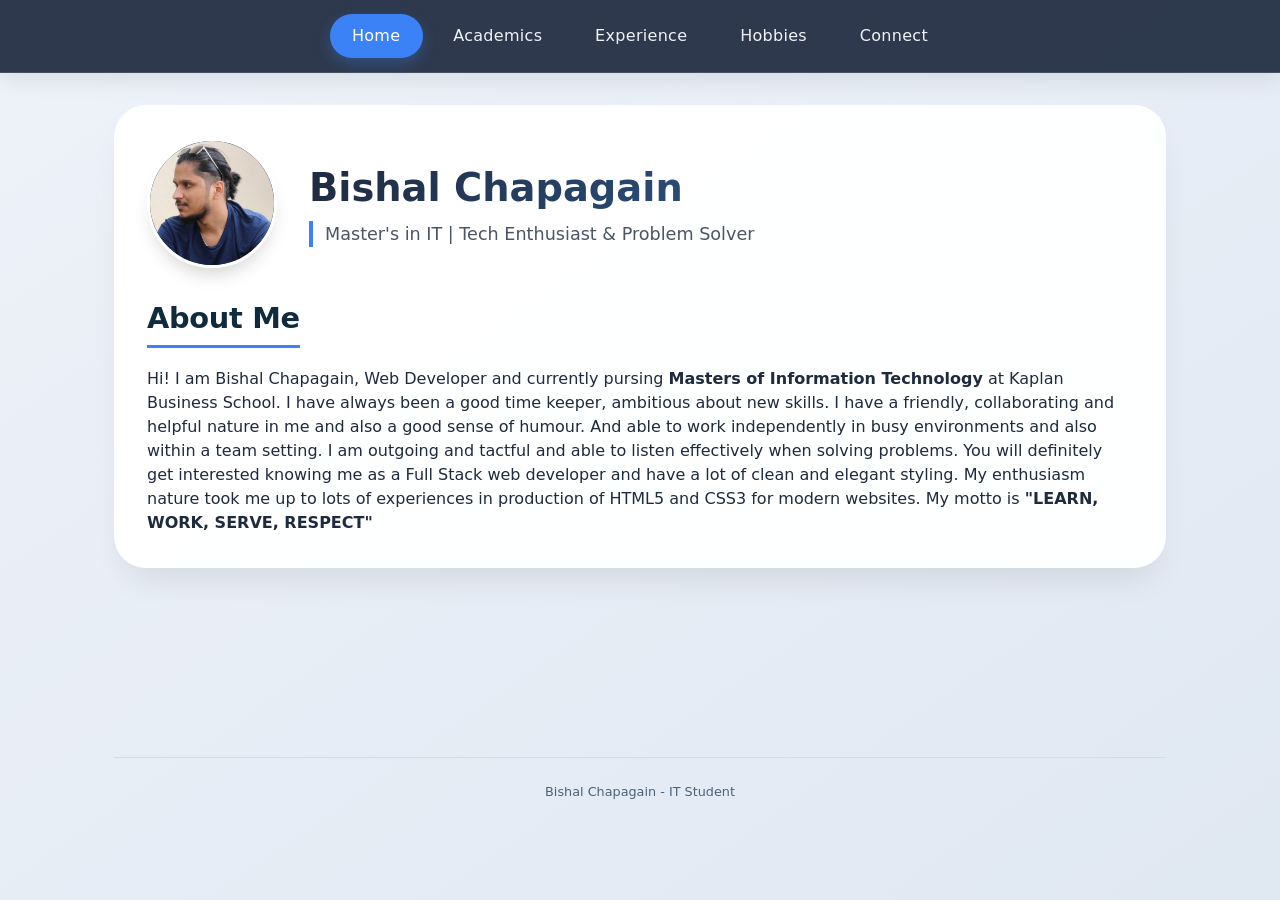
<file: index.html>
<!DOCTYPE html>
<head>
    <meta charset="UTF-8">
    <meta name="viewport" content="width=device-width, initial-scale=1.0">
    <title>Home | Bishal Chapagain</title>
    <link rel="stylesheet" href="style.css">
    <link rel="shortcut icon" href="asserts/favicon.png" type="image/x-icon">
</head>
<body>

<nav class="glass-nav">
    <div class="nav-container">
        <a href="index.html" class="nav-btn active-page">Home</a>
        <a href="academics.html" class="nav-btn">Academics</a>
        <a href="experience.html" class="nav-btn">Experience</a>
        <a href="hobbies.html" class="nav-btn">Hobbies</a>
        <a href="connect.html" class="nav-btn">Connect</a>
    </div>
</nav>

<div class="main-wrapper">
    <div class="pages-container">
        <div class="page active-page">
            <div class="card">
                <div class="profile-hero">
                    <div class="avatar-circle">
                        <img src="asserts/bishal.jpg" alt="Bishal Chapagain">
                    </div>
                    <div class="hero-text">
                        <h1>Bishal Chapagain</h1>
                        <div class="tagline">Master's in IT | Tech Enthusiast & Problem Solver</div>
                    </div>
                </div>
                <div>
                    <h2>About Me</h2>
                    <p>Hi! I am Bishal Chapagain, Web Developer and currently pursing <strong>Masters of Information Technology</strong> at Kaplan Business School.
                        I have always been a good time keeper, ambitious about new skills. I have a friendly, collaborating and
                        helpful nature in me and also a good sense of humour. And able to work independently in busy environments
                        and also within a team setting. I am outgoing and tactful and able to listen effectively when solving problems.
                        You will definitely get interested knowing me as a Full Stack web developer and have a lot of clean and elegant styling.
                        My enthusiasm nature took me up to lots of experiences in production of HTML5 and CSS3 for modern websites.
                        My motto is <strong>"LEARN, WORK, SERVE, RESPECT"</strong></p>
                </div>
            </div>
        </div>
    </div>
    <footer>
        <span>Bishal Chapagain - IT Student</span>
    </footer>
</div>

</body>
</html>
</file>
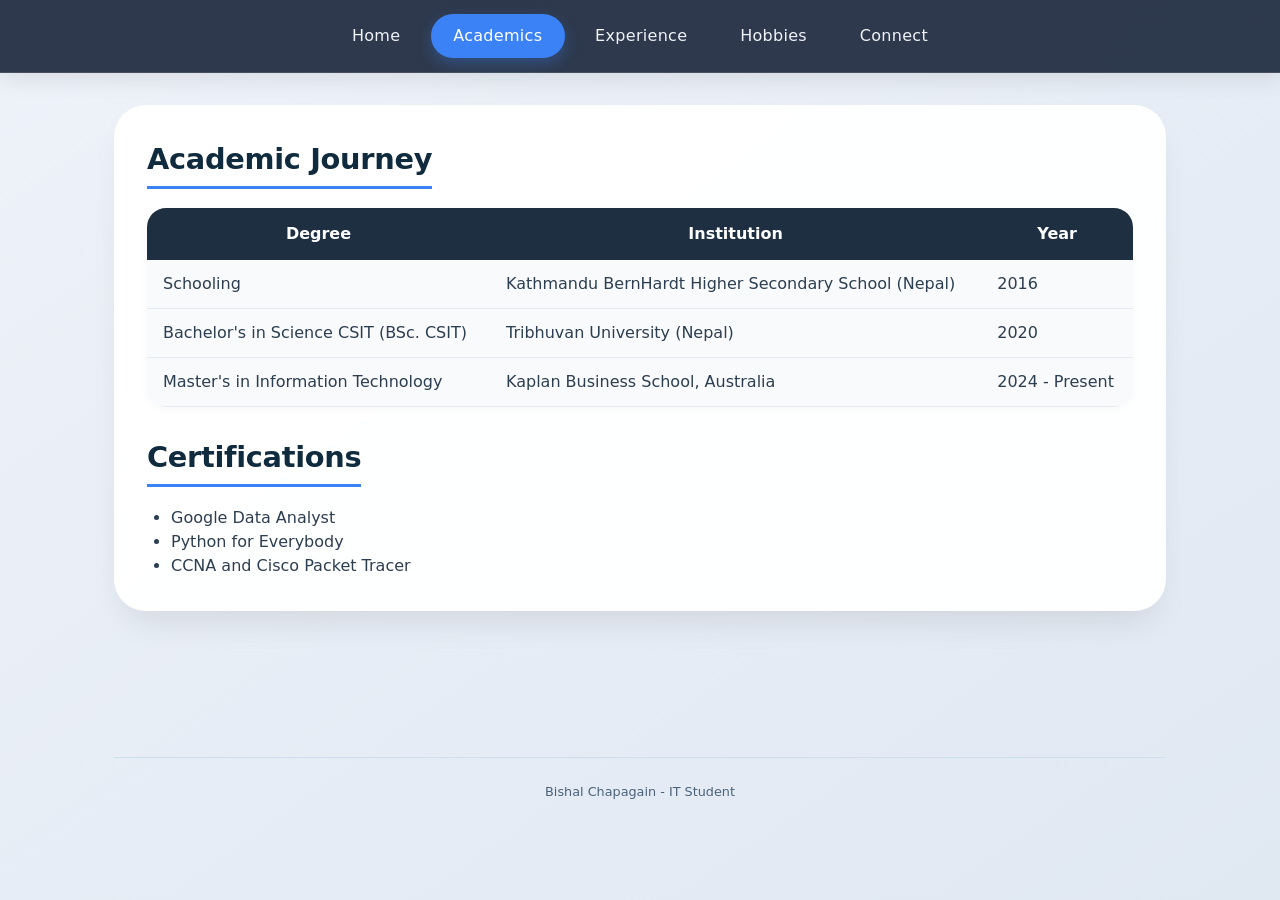
<file: academics.html>
<!DOCTYPE html>
<head>
    <meta charset="UTF-8">
    <meta name="viewport" content="width=device-width, initial-scale=1.0">
    <title>Academics | Bishal Chapagain</title>
    <link rel="stylesheet" href="style.css">
    <link rel="shortcut icon" href="asserts/favicon.png" type="image/x-icon">
</head>
<body>

<nav class="glass-nav">
    <div class="nav-container">
        <a href="index.html" class="nav-btn">Home</a>
        <a href="academics.html" class="nav-btn active-page">Academics</a>
        <a href="experience.html" class="nav-btn">Experience</a>
        <a href="hobbies.html" class="nav-btn">Hobbies</a>
        <a href="connect.html" class="nav-btn">Connect</a>
    </div>
</nav>

<div class="main-wrapper">
    <div class="pages-container">
        <div class="page active-page">
            <div class="card">
                <h2>Academic Journey</h2>
                <table class="edu-table">
                    <thead><tr><th>Degree</th><th>Institution</th><th>Year</th></tr></thead>
                    <tbody>
                        <tr><td>Schooling</td><td>Kathmandu BernHardt Higher Secondary School (Nepal)</td><td>2016</td></tr>
                        <tr><td>Bachelor's in Science CSIT (BSc. CSIT)</td><td>Tribhuvan University (Nepal)</td><td>2020</td></tr>
                        <tr><td>Master's in Information Technology</td><td>Kaplan Business School, Australia</td><td>2024 - Present</td></tr>
                    </tbody>
                </table>
                <div style="margin-top: 1.8rem;">
                    <h2>Certifications</h2>
                    <ul style="padding-left: 1.5rem; color: #2c3e50;">
                        <li>Google Data Analyst</li>
                        <li>Python for Everybody</li>
                        <li>CCNA and Cisco Packet Tracer</li>
                    </ul>
                </div>
            </div>
        </div>
    </div>
    <footer>
        <span>Bishal Chapagain - IT Student</span>
    </footer>
</div>

</body>
</html>
</file>
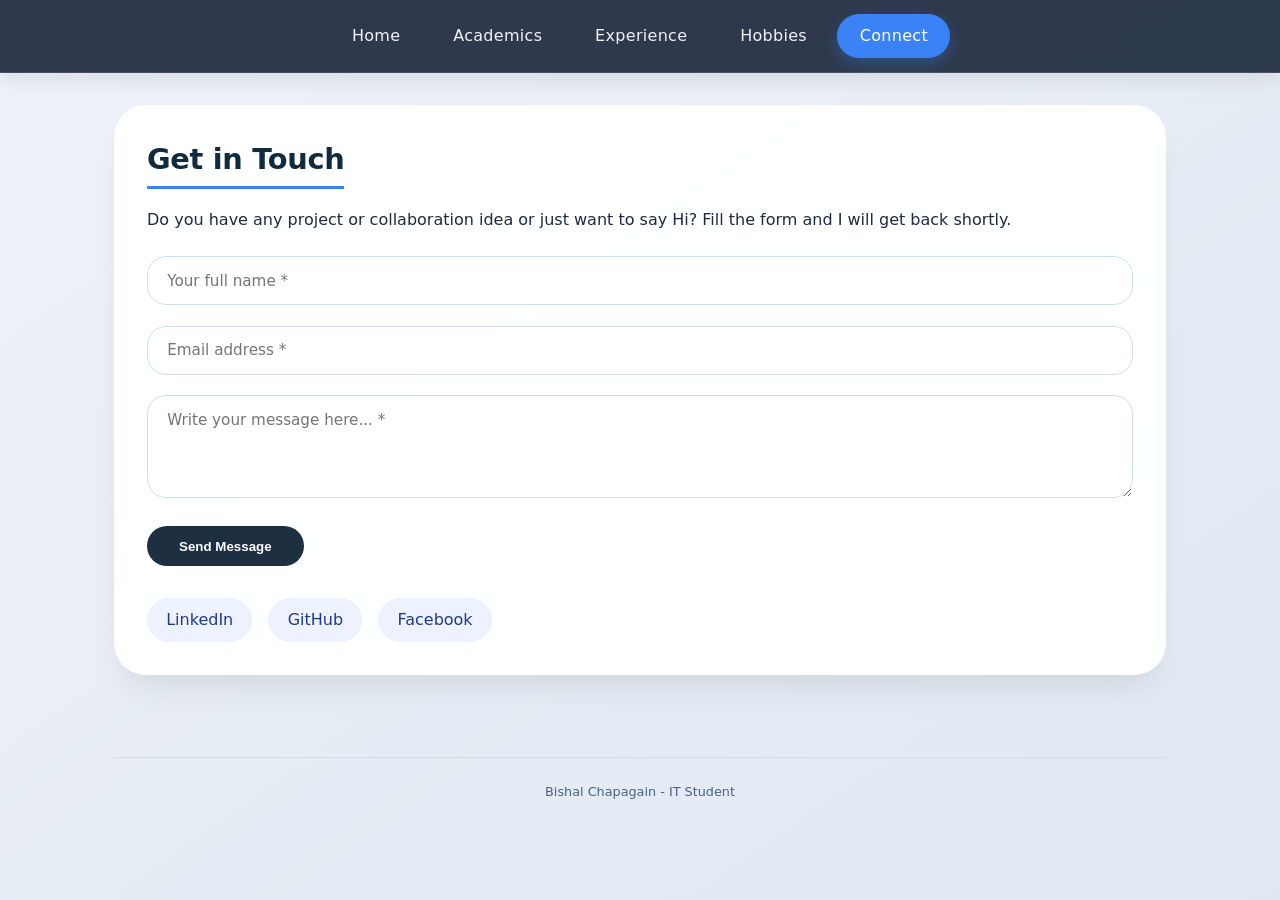
<file: connect.html>
<!DOCTYPE html>
<head>
    <meta charset="UTF-8">
    <meta name="viewport" content="width=device-width, initial-scale=1.0">
    <title>Connect | Bishal Chapagain</title>
    <link rel="stylesheet" href="style.css">
    <link rel="shortcut icon" href="asserts/favicon.png" type="image/x-icon">
</head>
<body>

<nav class="glass-nav">
    <div class="nav-container">
        <a href="index.html" class="nav-btn">Home</a>
        <a href="academics.html" class="nav-btn">Academics</a>
        <a href="experience.html" class="nav-btn">Experience</a>
        <a href="hobbies.html" class="nav-btn">Hobbies</a>
        <a href="connect.html" class="nav-btn active-page">Connect</a>
    </div>
</nav>

<div class="main-wrapper">
    <div class="pages-container">
        <div class="page active-page">
            <div class="card">
                <h2>Get in Touch</h2>
                <p style="margin-bottom: 1.5rem;">Do you have any project or collaboration idea or just want to say Hi? Fill the form and I will get back shortly.</p>

                <form id="contactForm">
                    <input type="hidden" name="_subject" value="New message from Bishal's Portfolio">
                    <div class="form-group">
                        <input type="text" id="nameInput" name="name" placeholder="Your full name *" autocomplete="off">
                        <div id="nameError" class="error-msg"></div>
                    </div>
                    <div class="form-group">
                        <input type="email" id="emailInput" name="email" placeholder="Email address *">
                        <div id="emailError" class="error-msg"></div>
                    </div>
                    <div class="form-group">
                        <textarea name="message" id="msgInput" rows="4" placeholder="Write your message here... *"></textarea>
                        <div id="msgError" class="error-msg"></div>
                    </div>
                    <button type="submit" class="btn-primary" id="sendBtn">Send Message</button>
                    <div id="formFeedback" style="margin-top: 1rem;"></div>
                </form>

                <div class="social-links">
                    <a href="https://www.linkedin.com/in/chapagainbishal/" target="_blank" class="social-link">LinkedIn</a>
                    <a href="https://github.com/chapagainbishal97" target="_blank" class="social-link">GitHub</a>
                    <a href="https://www.facebook.com/bishal.chapagain.35" target="_blank" class="social-link">Facebook</a>
                </div>
            </div>
        </div>
    </div>
    <footer>
        <span>Bishal Chapagain - IT Student</span>
    </footer>
</div>

<script src="script.js"></script>
</body>
</html>
</file>
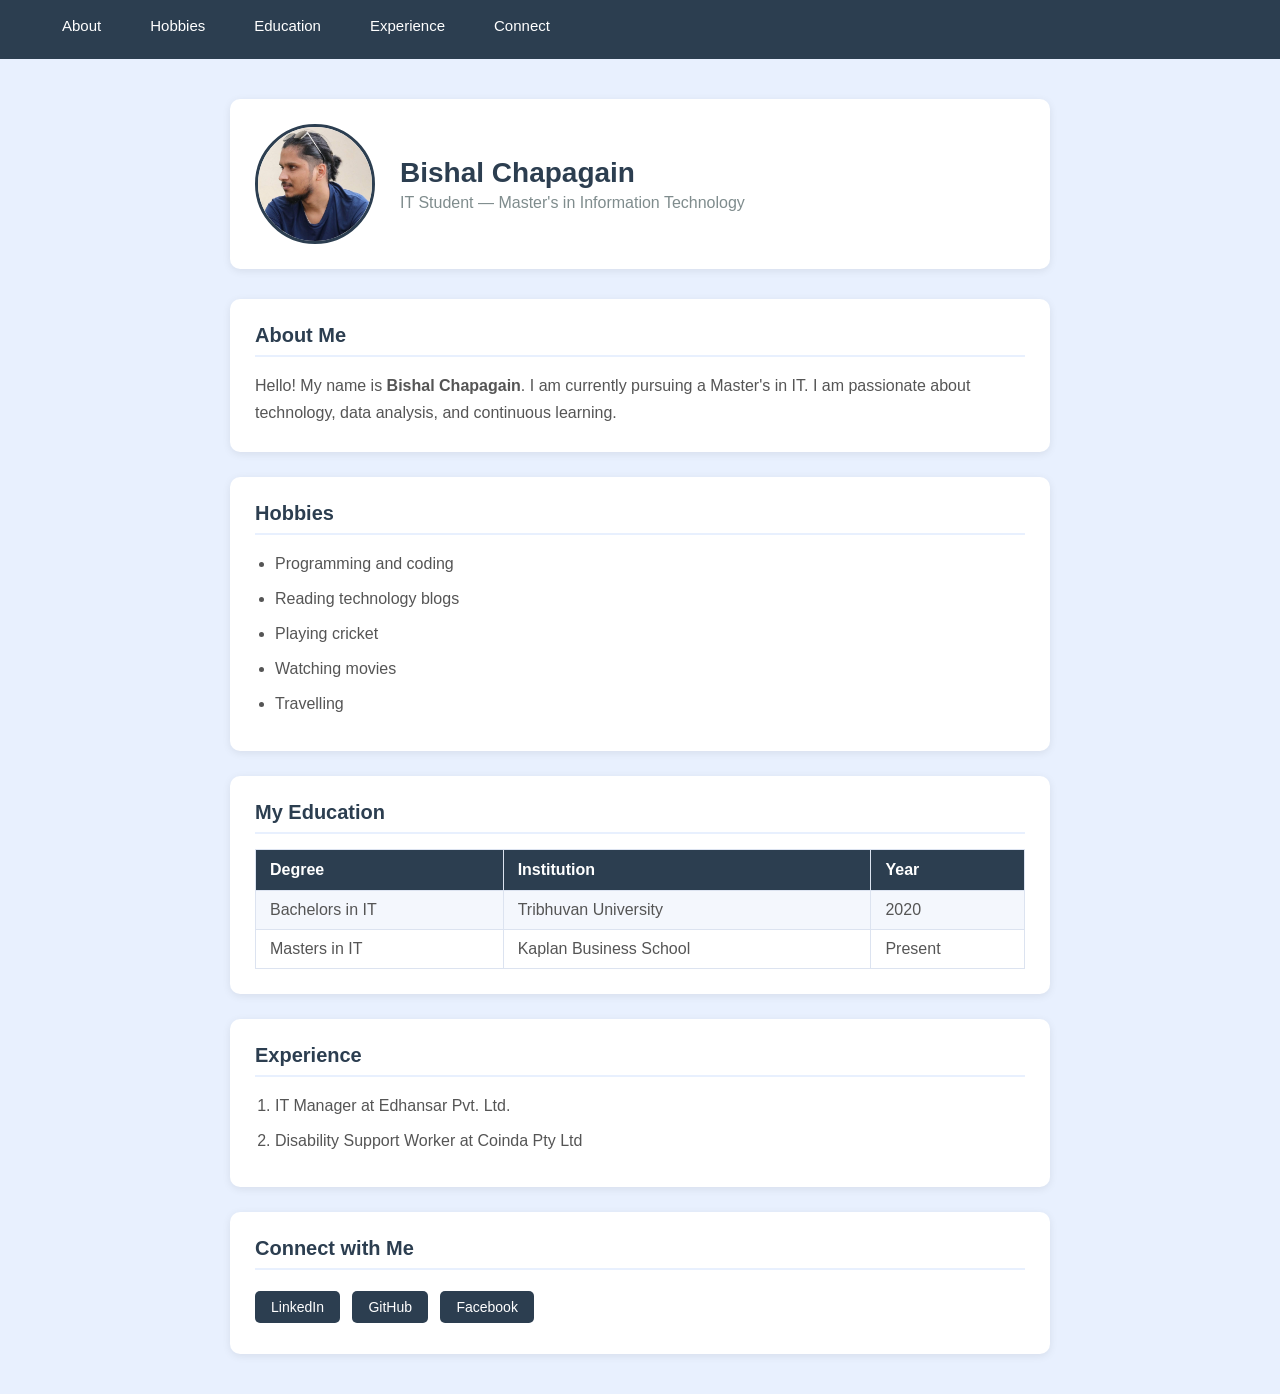
<file: week2.html>
<!DOCTYPE html>
<html>
<head>
    <title>Bishal Chapagain - Personal Profile</title>
    <style>
        * {
            margin: 0;
            padding: 0;
            box-sizing: border-box;
        }

        body {
            font-family: Arial, sans-serif;
            background-color: #e8f0fe;
            color: #2c3e50;
        }

        /* Navigation Bar */
        nav {
            background-color: #2c3e50;
            padding: 12px 30px;
            position: sticky;
            top: 0;
            z-index: 100;
        }

        nav ul {
            list-style: none;
            display: flex;
            gap: 25px;
        }

        nav ul li a {
            color: white;
            text-decoration: none;
            font-size: 15px;
            padding: 6px 12px;
            border-radius: 4px;
            transition: background-color 0.3s;
        }

        nav ul li a:hover {
            background-color: #1a252f;
        }

        /* Main Content */
        .container {
            max-width: 860px;
            margin: 40px auto;
            padding: 0 20px;
        }

        /* Profile Header */
        .profile-header {
            display: flex;
            align-items: center;
            gap: 25px;
            background-color: white;
            padding: 25px;
            border-radius: 10px;
            box-shadow: 0 2px 8px rgba(0,0,0,0.08);
            margin-bottom: 30px;
        }

        .profile-header img {
            border-radius: 50%;
            border: 3px solid #2c3e50;
            width: 120px;
            height: 120px;
            object-fit: cover;
        }

        .profile-header h1 {
            font-size: 28px;
            color: #2c3e50;
            margin-bottom: 5px;
        }

        .profile-header h3 {
            color: #7f8c8d;
            font-weight: normal;
            font-size: 16px;
        }

        /* Sections */
        .section {
            background-color: white;
            padding: 25px;
            border-radius: 10px;
            box-shadow: 0 2px 8px rgba(0,0,0,0.08);
            margin-bottom: 25px;
        }

        h2 {
            color: #2c3e50;
            font-size: 20px;
            margin-bottom: 15px;
            padding-bottom: 8px;
            border-bottom: 2px solid #e8f0fe;
        }

        p {
            line-height: 1.7;
            color: #555;
        }

        /* Hobbies List */
        ul {
            padding-left: 20px;
        }

        ul li, ol li {
            margin-bottom: 8px;
            color: #555;
            line-height: 1.7;
        }

        /* Education Table */
        table {
            width: 100%;
            border-collapse: collapse;
            margin-top: 5px;
        }

        table, th, td {
            border: 1px solid #dce3f0;
        }

        th {
            background-color: #2c3e50;
            color: white;
            padding: 11px 14px;
            text-align: left;
        }

        td {
            padding: 10px 14px;
            color: #555;
        }

        tr:nth-child(even) {
            background-color: #f4f7fd;
        }

        /* Experience List */
        ol {
            padding-left: 20px;
        }

        /* Connect Links */
        .connect-links a {
            display: inline-block;
            margin: 6px 8px 6px 0;
            padding: 8px 16px;
            background-color: #2c3e50;
            color: white;
            border-radius: 5px;
            text-decoration: none;
            font-size: 14px;
            transition: background-color 0.3s;
        }

        .connect-links a:hover {
            background-color: #1a252f;
        }
    </style>
</head>
<body>

    <!-- Navigation Bar -->
    <nav>
        <ul>
            <li><a href="#about">About</a></li>
            <li><a href="#hobbies">Hobbies</a></li>
            <li><a href="#education">Education</a></li>
            <li><a href="#experience">Experience</a></li>
            <li><a href="#connect">Connect</a></li>
        </ul>
    </nav>

    <div class="container">

        <!-- Profile Header -->
        <div class="profile-header">
            <img src="bishal.jpg" alt="Bishal Chapagain">
            <div>
                <h1>Bishal Chapagain</h1>
                <h3>IT Student &mdash; Master's in Information Technology</h3>
            </div>
        </div>

        <!-- About Me -->
        <div class="section" id="about">
            <h2>About Me</h2>
            <p>
                Hello! My name is <b>Bishal Chapagain</b>. I am currently pursuing a Master's in IT.
                I am passionate about technology, data analysis, and continuous learning.
            </p>
        </div>

        <!-- Hobbies -->
        <div class="section" id="hobbies">
            <h2>Hobbies</h2>
            <ul>
                <li>Programming and coding</li>
                <li>Reading technology blogs</li>
                <li>Playing cricket</li>
                <li>Watching movies</li>
                <li>Travelling</li>
            </ul>
        </div>

        <!-- Education -->
        <div class="section" id="education">
            <h2>My Education</h2>
            <table>
                <tr>
                    <th>Degree</th>
                    <th>Institution</th>
                    <th>Year</th>
                </tr>
                <tr>
                    <td>Bachelors in IT</td>
                    <td>Tribhuvan University</td>
                    <td>2020</td>
                </tr>
                <tr>
                    <td>Masters in IT</td>
                    <td>Kaplan Business School</td>
                    <td>Present</td>
                </tr>
            </table>
        </div>

        <!-- Experience -->
        <div class="section" id="experience">
            <h2>Experience</h2>
            <ol>
                <li>IT Manager at Edhansar Pvt. Ltd.</li>
                <li>Disability Support Worker at Coinda Pty Ltd</li>
            </ol>
        </div>

        <!-- Connect -->
        <div class="section" id="connect">
            <h2>Connect with Me</h2>
            <div class="connect-links">
                <a href="https://www.linkedin.com/in/chapagainbishal/" target="_blank">LinkedIn</a>
                <a href="https://github.com/chapagainbishal97" target="_blank">GitHub</a>
                <a href="https://www.facebook.com/bishal.chapagain.35" target="_blank">Facebook</a>
            </div>
        </div>

    </div>

</body>
</html>
</file>
<file: style.css>
/* ===== RESET & GLOBAL ===== */
* {
    margin: 0;
    padding: 0;
    box-sizing: border-box;
}

body {
    font-family: 'Inter', system-ui, -apple-system, 'Segoe UI', Roboto, sans-serif;
    background: linear-gradient(145deg, #eef2f9 0%, #e0e8f2 100%);
    color: #1e2a3e;
    line-height: 1.5;
    min-height: 100vh;
}

html {
    scroll-behavior: smooth;
}

/* ===== NAVIGATION ===== */
.glass-nav {
    background: rgba(30, 42, 62, 0.92);
    backdrop-filter: blur(12px);
    padding: 0.9rem 2rem;
    position: sticky;
    top: 0;
    z-index: 200;
    box-shadow: 0 8px 20px rgba(0, 0, 0, 0.08);
    border-bottom: 1px solid rgba(255, 255, 255, 0.12);
}

.nav-container {
    max-width: 1200px;
    margin: 0 auto;
    display: flex;
    justify-content: center;
    flex-wrap: wrap;
    gap: 0.5rem;
}

.nav-btn {
    display: inline-block;
    text-decoration: none;
    background: transparent;
    border: none;
    color: #f0f3f8;
    font-size: 1rem;
    font-family: inherit;
    font-weight: 500;
    padding: 0.6rem 1.4rem;
    border-radius: 40px;
    cursor: pointer;
    transition: all 0.25s ease;
    letter-spacing: 0.3px;
}

.nav-btn:hover {
    background: rgba(255, 255, 255, 0.15);
    color: white;
    transform: translateY(-2px);
}

.nav-btn.active-page {
    background: #3b82f6;
    color: white;
    box-shadow: 0 6px 14px rgba(59,130,246,0.3);
}

/* ===== MAIN CONTAINER & PAGES ===== */
.main-wrapper {
    max-width: 1100px;
    margin: 2rem auto;
    padding: 0 1.5rem;
}

.pages-container {
    position: relative;
    min-height: 68vh;
}

.page {
    display: none;
    animation: fadeScale 0.3s ease forwards;
}

.page.active-page {
    display: block;
}

@keyframes fadeScale {
    0% { opacity: 0; transform: scale(0.97); }
    100% { opacity: 1; transform: scale(1); }
}

/* ===== CARDS & CONTENT ===== */
.card {
    background: rgba(255, 255, 255, 0.96);
    backdrop-filter: blur(2px);
    border-radius: 2rem;
    box-shadow: 0 20px 35px -12px rgba(0, 0, 0, 0.1);
    padding: 2rem 2rem;
    border: 1px solid rgba(255, 255, 255, 0.5);
}

.profile-hero {
    display: flex;
    flex-wrap: wrap;
    align-items: center;
    gap: 2rem;
    margin-bottom: 1.8rem;
}

.avatar-circle {
    width: 130px;
    height: 130px;
    background: linear-gradient(135deg, #2c3e50, #1e3a5f);
    border-radius: 50%;
    overflow: hidden;
    display: flex;
    align-items: center;
    justify-content: center;
    box-shadow: 0 12px 20px -8px rgba(0,0,0,0.2);
    border: 3px solid white;
}

.avatar-circle img {
    width: 100%;
    height: 100%;
    object-fit: cover;
}

.avatar-circle span {
    font-size: 3rem;
    font-weight: 600;
    color: white;
    letter-spacing: 2px;
}

.hero-text h1 {
    font-size: 2.4rem;
    font-weight: 700;
    background: linear-gradient(120deg, #1e2a3e, #2c5282);
    background-clip: text;
    -webkit-background-clip: text;
    color: transparent;
}

.hero-text .tagline {
    color: #4b5563;
    font-size: 1.1rem;
    margin-top: 0.3rem;
    border-left: 4px solid #3b82f6;
    padding-left: 0.75rem;
}

h2 {
    font-size: 1.8rem;
    font-weight: 600;
    margin-bottom: 1.2rem;
    color: #0f2b3d;
    letter-spacing: -0.3px;
    display: inline-block;
    border-bottom: 3px solid #3b82f6;
    padding-bottom: 0.3rem;
}

/* ===== TABLES ===== */
.edu-table {
    width: 100%;
    border-collapse: separate;
    border-spacing: 0;
    background: #f9fafc;
    border-radius: 1.2rem;
    overflow: hidden;
    box-shadow: 0 2px 8px rgba(0,0,0,0.03);
}

.edu-table th {
    background: #1e2f41;
    color: white;
    padding: 14px 16px;
    font-weight: 600;
}

.edu-table td {
    padding: 12px 16px;
    border-bottom: 1px solid #e4e9f2;
    color: #2c3e50;
}

/* ===== EXPERIENCE LIST ===== */
.exp-list {
    list-style: none;
    padding: 0;
}
.exp-list li {
    background: #f1f5f9;
    margin-bottom: 1rem;
    padding: 1rem 1.3rem;
    border-radius: 1rem;
    font-weight: 500;
    border-left: 5px solid #3b82f6;
}

/* ===== HOBBIES LIST ===== */
        .page-subtitle {
            color: #4b5563;
            font-size: 1rem;
            margin-bottom: 2rem;
            margin-top: -0.5rem;
        }

        .hobby-cards-grid {
            display: grid;
            grid-template-columns: repeat(3, 1fr);
            gap: 1.3rem;
            margin-bottom: 2rem;
        }

        .hobby-card-item {
            border-radius: 1.4rem;
            overflow: hidden;
            border: 1.5px solid #e4e9f2;
            background: #fff;
            box-shadow: 0 4px 14px rgba(0,0,0,0.06);
            transition: transform 0.28s ease, box-shadow 0.28s ease;
            animation: fadeUpCard 0.5s ease both;
            cursor: default;
        }
        .hobby-card-item:hover {
            transform: translateY(-7px);
            box-shadow: 0 18px 36px -8px rgba(0,0,0,0.14);
        }

        @keyframes fadeUpCard {
            from { opacity: 0; transform: translateY(22px); }
            to   { opacity: 1; transform: translateY(0); }
        }
        .hobby-img-wrap {
            width: 100%;
            height: 250px;
            overflow: hidden;
            position: relative;
        }
        .hobby-img-wrap img {
            width: 100%;
            height: 100%;
            object-fit: cover;
            display: block;
            transition: transform 0.4s ease;
        }
        .hobby-card-item:hover .hobby-img-wrap img {
            transform: scale(1.07);
        }
        .hobby-card-body {
            padding: 1rem 1rem 1.1rem;
        }
        .hobby-card-name {
            font-size: 0.95rem;
            font-weight: 700;
            color: #1e2a3e;
            margin-bottom: 0.3rem;
        }
        .hobby-card-desc {
            font-size: 0.78rem;
            color: #6b7280;
            line-height: 1.45;
        }

/* ===== FORM STYLES ===== */
.form-group {
    margin-bottom: 1.3rem;
}
input, textarea {
    width: 100%;
    padding: 0.9rem 1.2rem;
    border-radius: 1.2rem;
    border: 1px solid #cfdfed;
    font-family: inherit;
    font-size: 0.95rem;
    transition: all 0.2s;
    background: #ffffff;
}
input:focus, textarea:focus {
    outline: none;
    border-color: #3b82f6;
    box-shadow: 0 0 0 3px rgba(59,130,246,0.2);
}
.error-msg {
    color: #e53e3e;
    font-size: 0.8rem;
    margin-top: 0.4rem;
    display: block;
}
.btn-primary {
    background: #1e2f41;
    color: white;
    border: none;
    padding: 0.8rem 2rem;
    border-radius: 2rem;
    font-weight: 600;
    cursor: pointer;
    transition: 0.2s;
}
.btn-primary:hover {
    background: #3b82f6;
    transform: translateY(-2px);
}
.btn-primary:disabled {
    opacity: 0.6;
    cursor: not-allowed;
    transform: none;
}

/* Feedback messages */
.success-message {
    background: #d1fae5;
    color: #065f46;
    padding: 0.8rem;
    border-radius: 1rem;
    margin-top: 1rem;
    font-weight: 500;
}
.error-message {
    background: #fee2e2;
    color: #b91c1c;
    padding: 0.8rem;
    border-radius: 1rem;
    margin-top: 1rem;
    font-weight: 500;
}

/* ===== SOCIALMEDIA LINKS ===== */
.social-links {
    margin-top: 2rem;
    display: flex;
    flex-wrap: wrap;
    gap: 1rem;
}
.social-link {
    background: #eef2ff;
    padding: 0.6rem 1.2rem;
    border-radius: 2rem;
    text-decoration: none;
    color: #1e3a8a;
    font-weight: 500;
    transition: 0.2s;
}
.social-link:hover {
    background: #3b82f6;
    color: white;
    transform: translateY(-2px);
}

/* ===== FOOTER ===== */
footer {
    text-align: center;
    margin-top: 2.5rem;
    padding: 1.5rem;
    font-size: 0.8rem;
    color: #4a627a;
    border-top: 1px solid #cddfee;
}

/* ===== MOBILE RESPONSIVE ===== */
@media (max-width: 680px) {
    .profile-hero {
        flex-direction: column;
        text-align: center;
    }
    .nav-btn {
        padding: 0.4rem 1rem;
        font-size: 0.85rem;
    }
    .card {
        padding: 1.5rem;
    }
    h2 {
        font-size: 1.5rem;
    }
}
</file>
